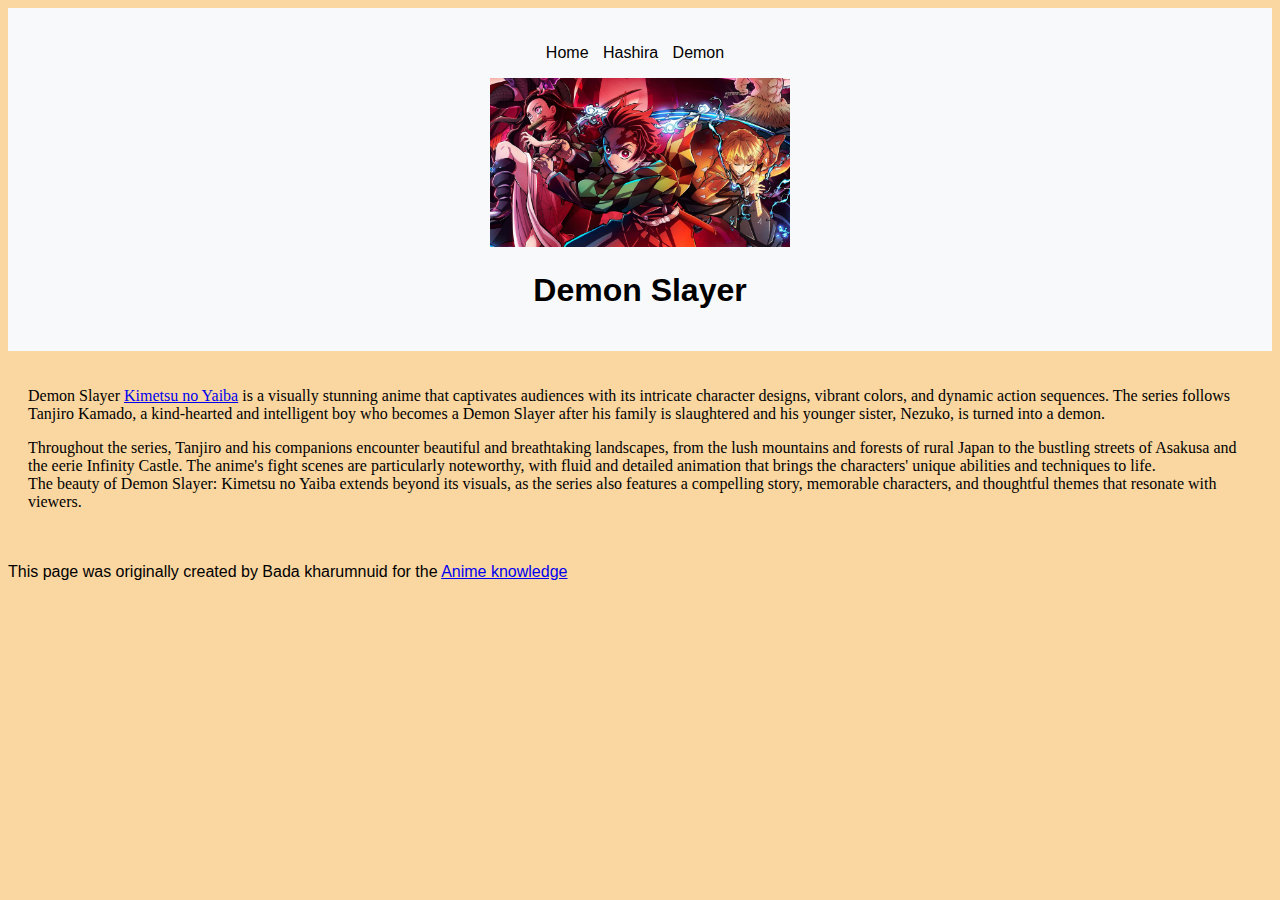
<file: FirstHomework/index.html>
<!DOCTYPE html>
<html lang="en">

<head>
  <meta charset="utf-8">
  <meta name="viewport" content="width=device-width">
  <title>Anime "Demon slayer"</title>
  <!-- You will need to link to the CSS file -->
  <link rel="stylesheet" href="css/style.css">
   <style>
          body {
              font-family: Arial, sans-serif;
          }
          header {
              background-color: #f8f9fa;
              padding: 20px;
              text-align: center;
          }
          nav ul {
              list-style-type: none;
              padding: 0;
              font-family: sans-serif;
          }
          nav ul li {
              display: inline;
              margin-right: 10px;
          }
          nav ul li a {
              text-decoration: none;
              color: #000;
          }
          nav ul li a:hover {
              color: #007bff;
          }
          main {
              padding: 20px;
          }
      </style>
</head>

<body>
  <header>
    <nav>
      <ul>
        <li><a href="index.html">Home</a></li>
        <li><a href="Hashira.html">Hashira</a></li>
        <li><a href="Demon.html">Demon</a></li>
      </ul>
    </nav>
    <img src="images/kimetsu-no-yaiba-pictures-ekypmhesa3ghjw9r.jpg" width="300" alt="Brown Labradoodle sitting next to a statue.">
    <h1>Demon Slayer </h1>
  </header>
  <main>
    <p style="font-family: Cambria, Cochin, Georgia, Times, 'Times New Roman', serif ;">Demon Slayer <a href="https://en.wikipedia.org/wiki/Demon_Slayer:_Kimetsu_no_Yaiba">Kimetsu no Yaiba</a> is a visually stunning anime that captivates audiences with its intricate character designs, vibrant colors, and dynamic action sequences. The series follows Tanjiro Kamado, a kind-hearted and intelligent boy who becomes a Demon Slayer after his family is slaughtered and his younger sister, Nezuko, is turned into a demon.</p>

    <p style="font-family: Cambria, Cochin, Georgia, Times, 'Times New Roman', serif;"> Throughout the series, Tanjiro and his companions encounter beautiful and breathtaking landscapes, from the lush mountains and forests of rural Japan to the bustling streets of Asakusa and the eerie Infinity Castle. The anime's fight scenes are particularly noteworthy, with fluid and detailed animation that brings the characters' unique abilities and techniques to life.<br>
      The beauty of Demon Slayer: Kimetsu no Yaiba extends beyond its visuals, as the series also features a compelling story, memorable characters, and thoughtful themes that resonate with viewers.
       </p>

  </main>
  <footer>
    <p style="font-family: Arial, Helvetica, sans-serif;">This page was originally created by Bada kharumnuid for the <a
        href="https://gradesfixer.com/free-essay-examples/anime/"> Anime knowledge</a> 
      </p>
  </footer>

</body>

</html>
</file>
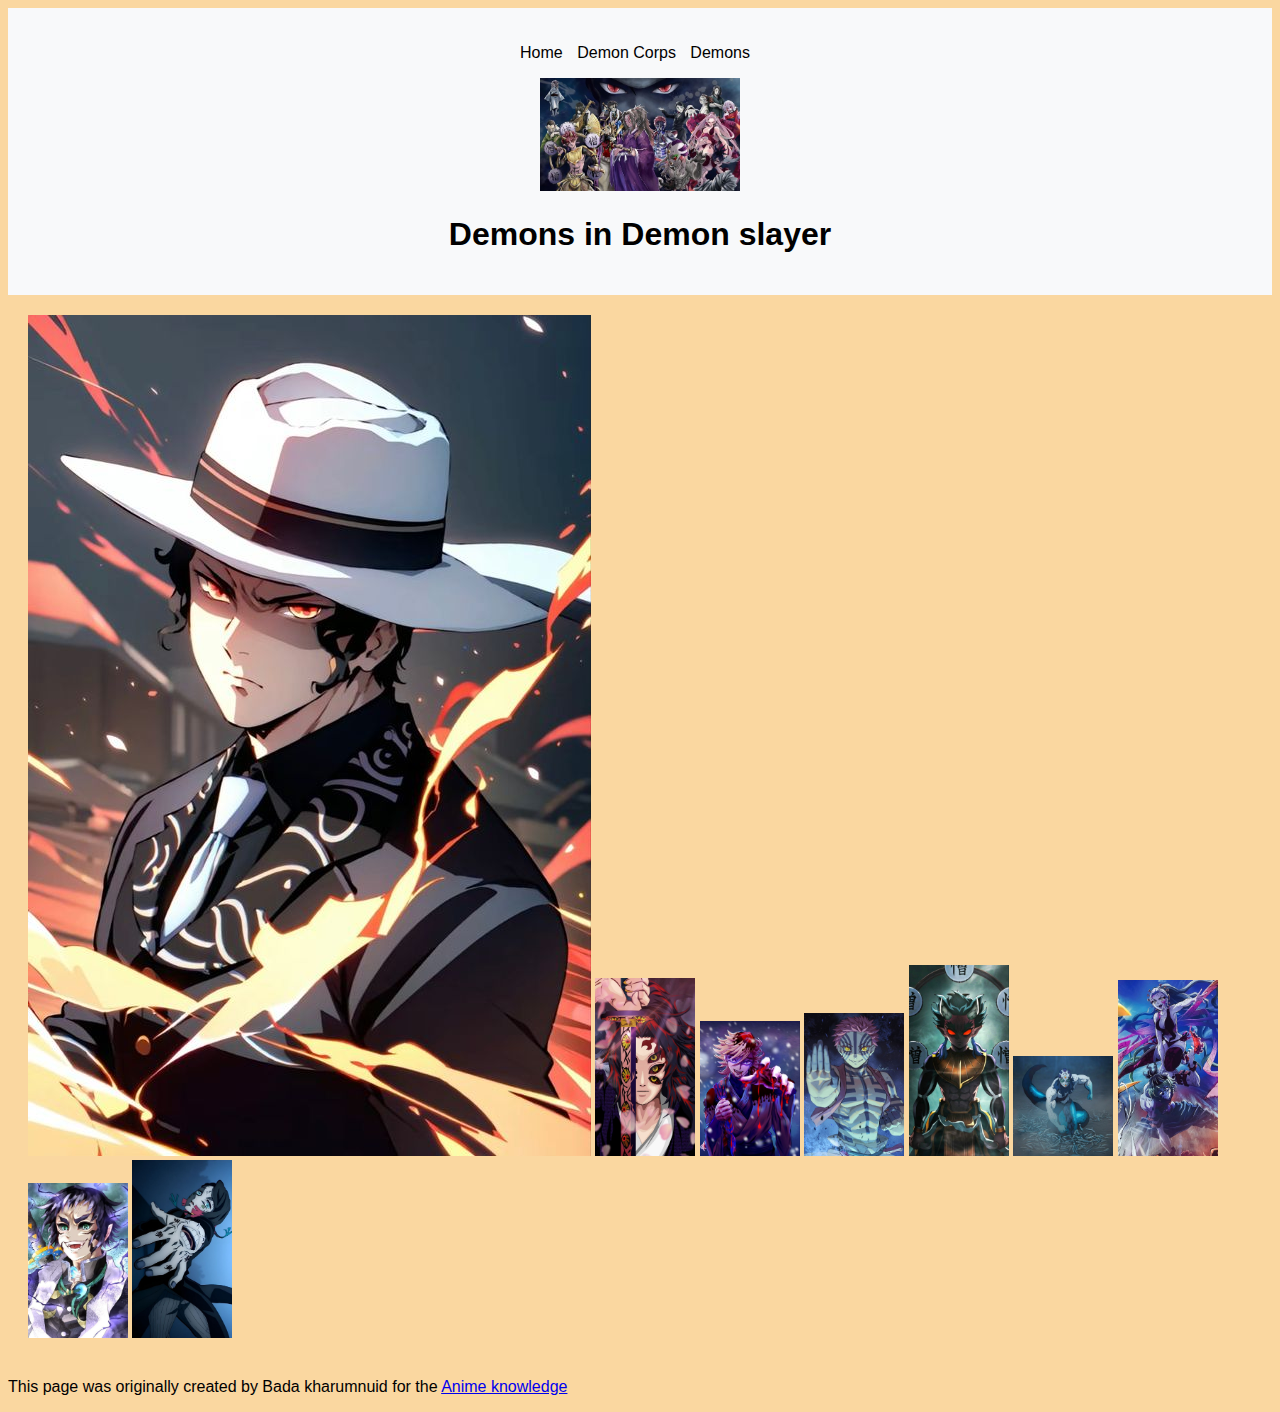
<file: FirstHomework/Demon.html>
<!DOCTYPE html>
<html lang="en">

<head>
  <meta charset="utf-8">
  <meta name="viewport" content="width=device-width">
  <title>Hashira</title>
  <!-- You will need to link to the CSS file -->
  <link rel="stylesheet" href="css/style.css">
  <style>
    body {
        font-family: Arial, sans-serif;
    }
    header {
        background-color: #f8f9fa;
        padding: 20px;
        text-align: center;
    }
    nav ul {
        list-style-type: none;
        padding: 0;
    }
    nav ul li {
        display: inline;
        margin-right: 10px;
    }
    nav ul li a {
        text-decoration: none;
        color: #000;
    }
    nav ul li a:hover {
        color: #007bff;
    }
    main {
        padding: 20px;
    }
</style>
</head>

<body>
  <header>
    <nav>
      <ul>
        <li><a href="index.html">Home</a></li>
        <li><a href="Hashira.html">Demon Corps</a></li>
        <li><a href="Demon.html">Demons</a></li>
      </ul>
    </nav>
    <img src="images/demonsss.jpg" width="200" alt="The most powerful demons in Demon slayer">
    <h1>Demons in Demon slayer</h1>

  </header>
  <main>
    <div>
      <img src="images/muzan.jpg" alt="creater of all demons MUZAN
        width="100">
      <img src="images/1st rank demon.jpg"
        alt="Most powerful demon" width="100">
      <img src="images/2nd rank demon.jpg" alt="2nd rank demon" width="100">
      <img src="images/3rd rank demon.jpg" alt="3rd rank demon" width="100">
      <img src="images/4th rank demon.jpg" alt="4th rank demon" width="100">
      <img src="images/5th rank demon.jpg" alt="5th rank demon" width="100">
      <img src="images/6th demon.jpg" alt="6th demon" width="100">
      <img src="images/7th rank.jpg" alt="7th rank" width="100">
      <img src="images/8th rank demon.jpg" alt="8th rank demon" width="100">

    </div>

  </main>
  <footer>
    <p>This page was originally created by Bada kharumnuid for the <a
        href="https://gradesfixer.com/free-essay-examples/anime/"> Anime knowledge</a> 
     </p>
  </footer>

</body>

</html>
</file>
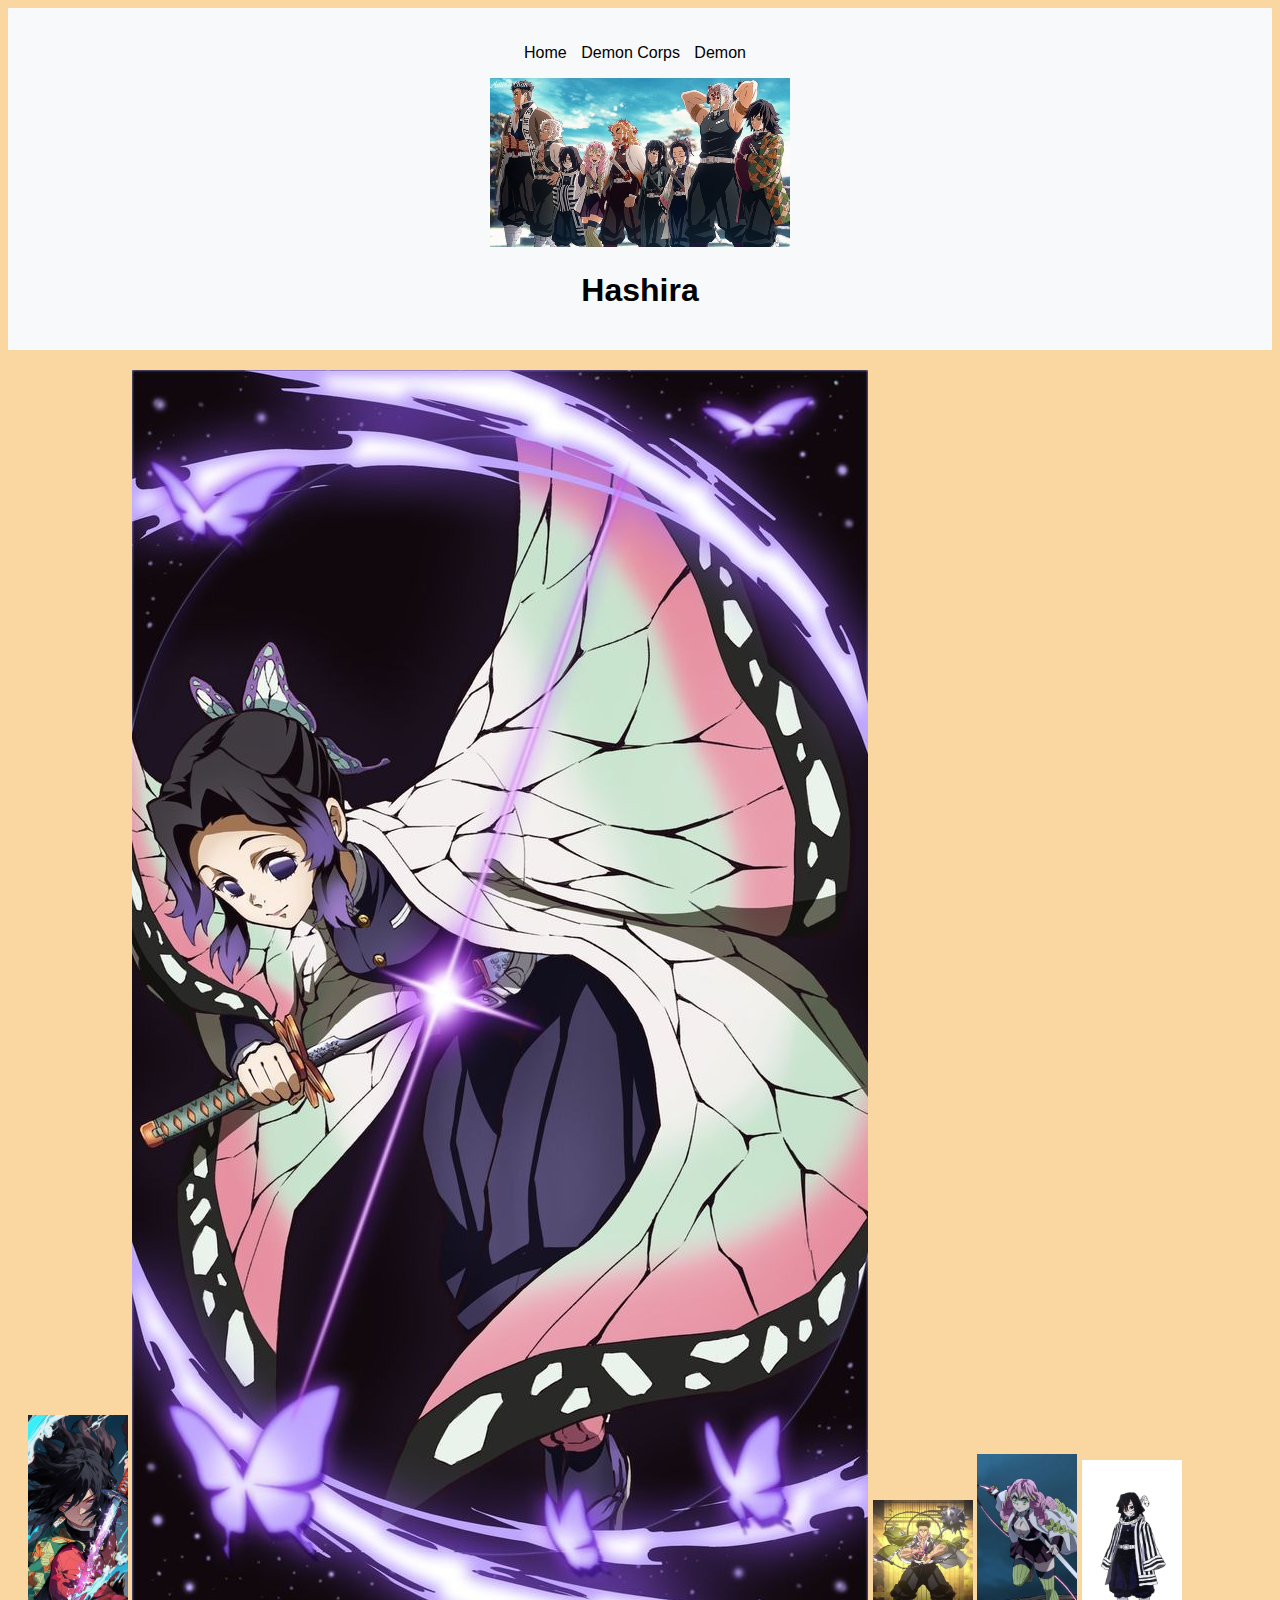
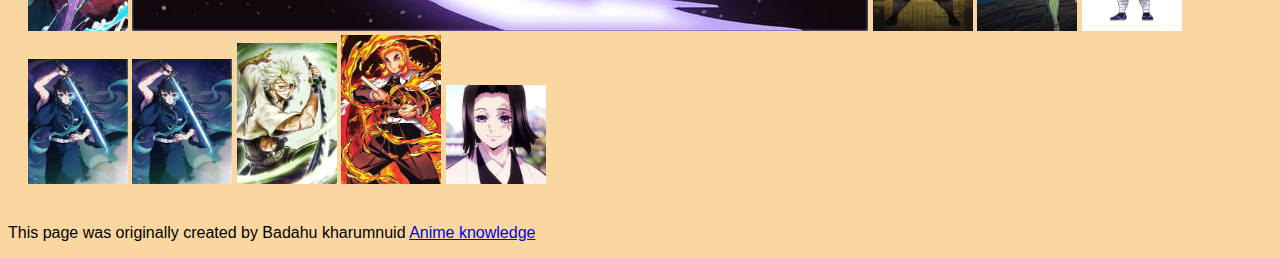
<file: FirstHomework/Hashira.html>
<!DOCTYPE html>
<html lang="en">

<head>
  <meta charset="utf-8">
  <meta name="viewport" content="width=device-width">
  <title>Demon corps</title>
  <!-- You will need to link to the CSS file -->
  <link rel="stylesheet" href="css/style.css">
  <style>
    body {
        font-family: Arial, sans-serif;
    }
    header {
        background-color: #f8f9fa;
        padding: 20px;
        text-align: center;
    }
    nav ul {
        list-style-type: none;
        padding: 0;
    }
    nav ul li {
        display: inline;
        margin-right: 10px;
    }
    nav ul li a {
        text-decoration: none;
        color: #000;
    }
    nav ul li a:hover {
        color: #007bff;
    }
    main {
        padding: 20px;
    }
</style>
</head>

<body>
  <header>
    <nav>
      <ul>
        <li><a href="index.html">Home</a></li>
        <li><a href=Hashira.html"">Demon Corps</a></li>
        <li><a href="Demon.html">Demon</a></li>
      </ul>
    </nav>
    <img src="images/Demon corpes.jpg" width="300" alt="Here are the cool Demon corps known as hashira.">
    <h1>Hashira</h1>
  </header>
  <main>
    <div>
      <img src="images/Water hashira Giyuu.jpg"
        alt="Giyu Tomioka onee of the Hashira " width="100">
      <img src="images/insect hasira.jpg" alt="A strong yet kind and humble hashira Shinobu Kocho  width="100">
      <img src="images/Stone hasira gyomei.jpg" alt="Gyomei Himejima one of the Hashira"
        width="100">
      <img src="images/love hashira.jpg" alt="A cute yet strong Hashira Mitsuri kanroji" width="100">
      <img src="images/Obanai Iguro.jpg" alt="Obanai Iguro" width="100">
      <img src="images/mist hasira.jpg" alt="Mist Hashira Muchiro Tokito "
        width="100">
      <img src="images/mist hasira.jpg" alt="Sound Hashira" width="100">
      <img src="images/wind Hashira.jpg"
        alt="wind Hashira" width="100">
      <img src="images/Rengoku.jpg" alt="flame hasira" width="100">
      <img src="images/master hashira.jpg" alt="master of all demon corpes"
        width="100">
    </div>
  </main>
  <footer>
    <p>This page was originally created by Badahu kharumnuid <a
        href="https://gradesfixer.com/free-essay-examples/anime/"> Anime knowledge</a>
      </p>
  </footer>

</body>

</html>
</file>
<file: FirstHomework/css/style.css>
body {
    font-family: sans-serif, oblique 10deg;
    background-color:#FAD7A0 ;
  }
  header {
    padding: 20px;
    text-align: center;
  }
</file>
